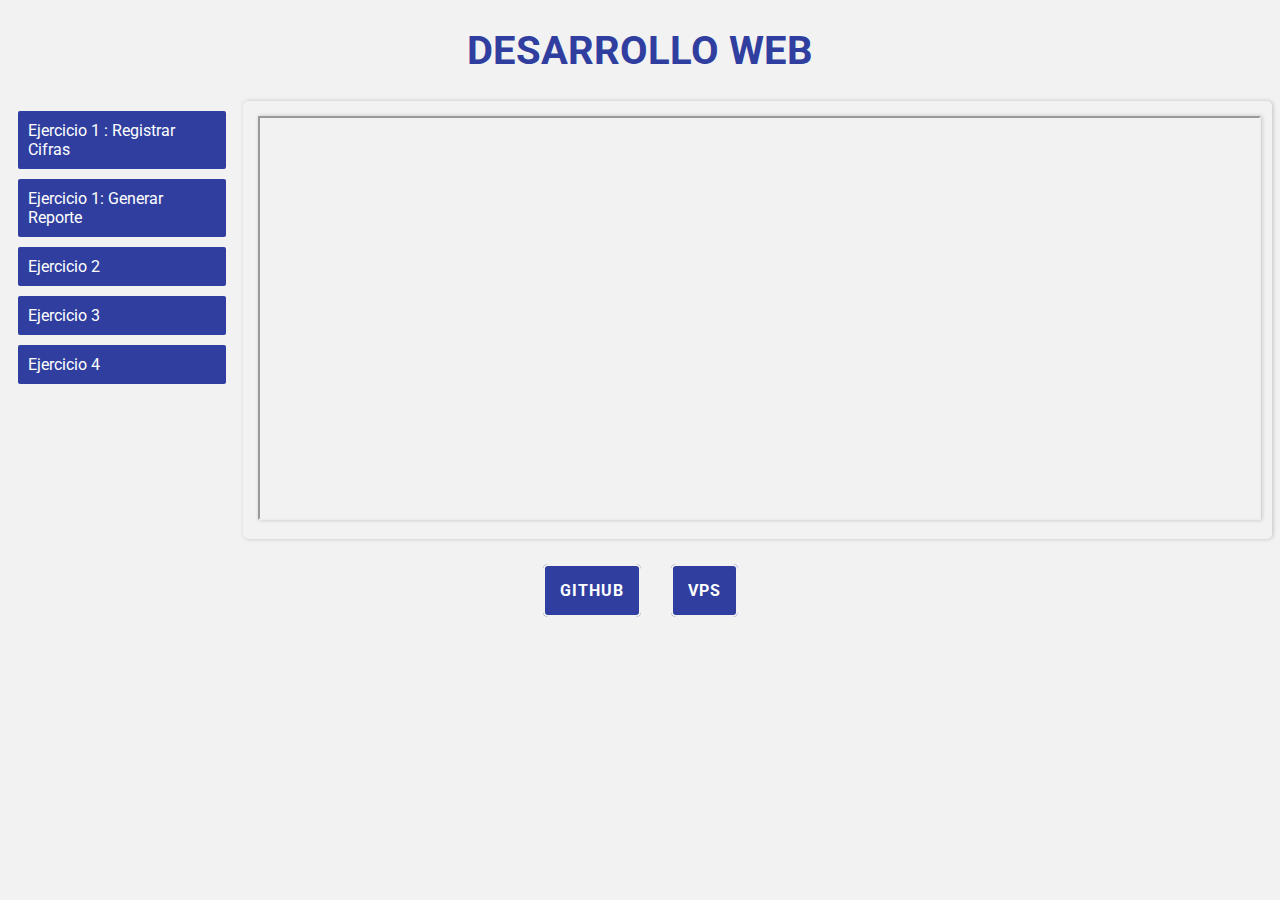
<file: index.html>
<!DOCTYPE html>
<html lang="en">
	<head>
		<meta charset="UTF-8" />
		<meta http-equiv="X-UA-Compatible" content="IE=edge" />
		<meta name="viewport" content="width=device-width, initial-scale=1.0" />
		<title>Pagina de inicio</title>
		<link rel="stylesheet" href="/css/estilo_inicio.css" />
	</head>
	<body>
		<header>
			<h1>DESARROLLO WEB</h1>
		</header>
		<nav>
			<a href="html/ejercicio_1.html/ejercicio1.html" target="ejercicio1"
				>Ejercicio 1 : Registrar Cifras</a
			>
			<a href="/html/ejercicio_1.html/reporte.html" target="ejercicio1"
				>Ejercicio 1: Generar Reporte</a
			>
			<a href="/html/ejercicio_2.html/ejercicio2.html" target="ejercicio1">Ejercicio 2</a>
			<a href="/html/ejercicio_3.html/ejercicio3.html" target="ejercicio1">Ejercicio 3</a>
			<a href="/html/ejercicio_4.html/ejercicio4.html" target="ejercicio1">Ejercicio 4</a>
		</nav>
		<section>
			<iframe class="marco" name="ejercicio1"></iframe>
		</section>
		<footer>
			<h2>
				<a href="https://github.com/andresfeelip29" target="_blank">GitHub</a>
			</h2>
			<h2>
				<a href="http://desarrolloweb2021.sytes.net/" target="_blank">VPS</a>
			</h2>
		</footer>
	</body>
</html>
</file>
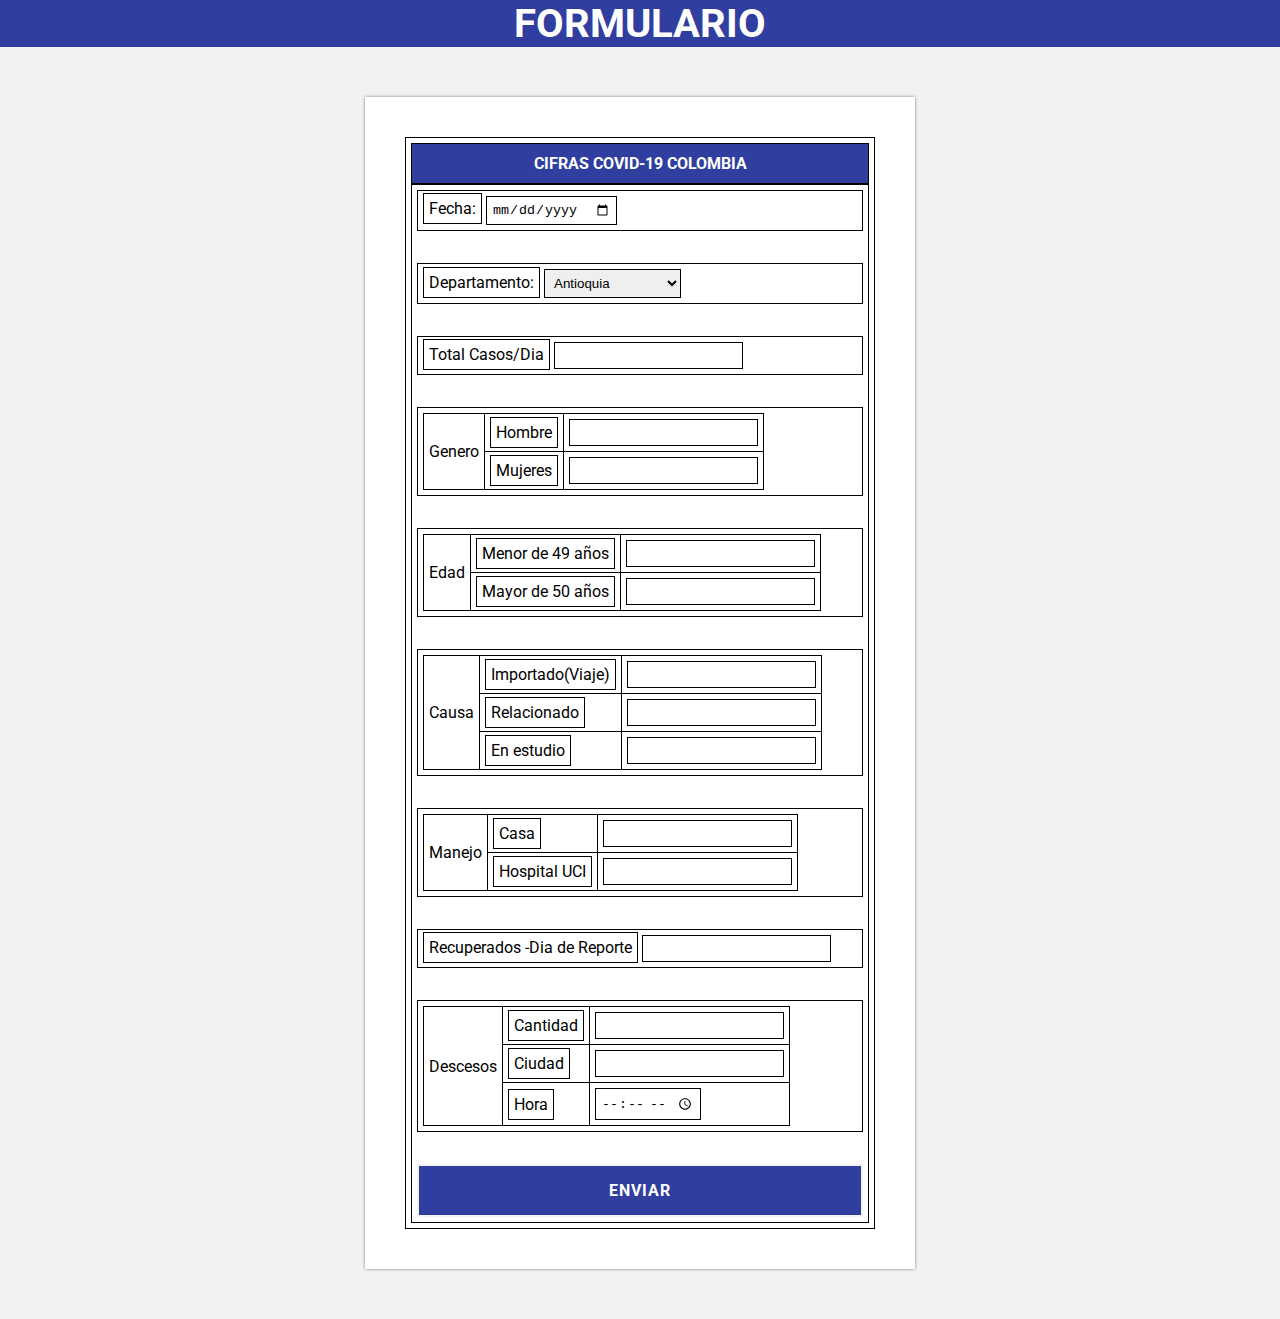
<file: html/ejercicio_1.html/ejercicio1.html>
<!DOCTYPE html>
<html lang="en">
	<head>
		<meta charset="UTF-8" />
		<meta http-equiv="X-UA-Compatible" content="IE=edge" />
		<meta name="viewport" content="width=device-width, initial-scale=1.0" />
		<title>Ejercicio 1</title>
		<link rel="stylesheet" href="/css/estilos_ejercicio1.css" />
	</head>
	<body>
		<header>
			<h1>Formulario</h1>
		</header>
		<section>
			<div class="contenedor-formulario">
				<div class="envoltura">
					<form class="formulario" action="desarrollo_web" method="post">
						<legend>CIFRAS COVID-19 COLOMBIA</legend>
						<div>
							<div class="input-group">
								<label for="fecha">Fecha:</label>
								<input type="date" name="fecha" id="fecha" />
							</div>
							<div class="input-group">
								<label for="departamento">Departamento:</label>
								<select name="departamento" id="departamento">
									<option value="Antioquia">Antioquia</option>
									<option value="Atlantico">Atlantico</option>
									<option value="Bogota, D.C.">Bogota, D.C.</option>
									<option value="Bolivar">Bolivar</option>
									<option value="Boyacá">Boyacá</option>
									<option value="Caldas">Caldas</option>
									<option value="Cauca">Cauca</option>
									<option value="Cesar">Cesar</option>
									<option value="Cundinamarca">Cundinamarca</option>
									<option value="Huila">Huila</option>
									<option value="Magdalena">Magdalena</option>
									<option value="Meta">Meta</option>
									<option value="Nariño">Nariño</option>
									<option value="Nte de Santander">Nte de Santander</option>
									<option value="Quindio">Quindio</option>
									<option value="Risaralda">Risaralda</option>
									<option value="Santander">Santander</option>
									<option value="Tolima">Tolima</option>
									<option value="Valle del cauca">Valle del cauca</option>
									<option value="Casanare">Casanare</option>
									<option value="San Andrés">San Andrés</option>
								</select>
							</div>
							<div class="input-group">
								<label for="total_casos_dia">Total Casos/Dia</label>
								<input type="number" name="total_casos_dia" id="total_casos_dia" />
							</div>
							<div class="input-group">
								<table>
									<tr>
										<td rowspan="2">Genero</td>
										<td><label for="hombres">Hombre</label></td>
										<td><input type="number" name="hombres" id="hombres" /></td>
									</tr>
									<tr>
										<td><label for="mujeres">Mujeres</label></td>
										<td><input type="number" name="mujeres" id="mujeres" /></td>
									</tr>
								</table>
							</div>
							<div class="input-group">
								<table>
									<tr>
										<td rowspan="2">Edad</td>
										<td><label for="menor_49años">Menor de 49 años</label></td>
										<td>
											<input
												type="number"
												name="menor_49años"
												id="menor_49años"
											/>
										</td>
									</tr>
									<tr>
										<td><label for="mayor_50años">Mayor de 50 años</label></td>
										<td>
											<input
												type="number"
												name="mayor_50años"
												id="mayor_50años"
											/>
										</td>
									</tr>
								</table>
							</div>
							<div class="input-group">
								<table>
									<tr>
										<td rowspan="3">Causa</td>
										<td><label for="importado">Importado(Viaje)</label></td>
										<td>
											<input type="number" name="importado" id="importado" />
										</td>
									</tr>
									<tr>
										<td><label for="relacionado">Relacionado</label></td>
										<td>
											<input
												type="number"
												name="relacionado"
												id="relacionado"
											/>
										</td>
									</tr>
									<tr>
										<td><label for="en_estudio">En estudio</label></td>
										<td>
											<input
												type="number"
												name="en_estudio"
												id="en_estudio"
											/>
										</td>
									</tr>
								</table>
							</div>
							<div class="input-group">
								<table>
									<tr>
										<td rowspan="2">Manejo</td>
										<td><label for="casa">Casa</label></td>
										<td><input type="number" name="casa" id="casa" /></td>
									</tr>
									<tr>
										<td><label for="hospital_uci">Hospital UCI</label></td>
										<td>
											<input
												type="number"
												name="hospital_uci"
												id="hospital_uci"
											/>
										</td>
									</tr>
								</table>
							</div>
							<div class="input-group">
								<label for="recuperados">Recuperados -Dia de Reporte</label>
								<input type="number" name="recuperados" id="recuperados" />
							</div>
							<div class="input-group">
								<table>
									<tr>
										<td rowspan="3">Descesos</td>
										<td><label for="cantidad_descesos">Cantidad</label></td>
										<td>
											<input
												type="number"
												name="cantidad_descesos"
												id="cantidad_descesos"
											/>
										</td>
									</tr>
									<tr>
										<td><label for="ciudad">Ciudad</label></td>
										<td>
											<input type="text" name="ciudad" id="ciudad" />
										</td>
									</tr>
									<tr>
										<td><label for="hora">Hora</label></td>
										<td>
											<input type="time" name="hora" id="hora" />
										</td>
									</tr>
								</table>
							</div>
							<input type="submit" id="btn-submit" value="Enviar" />
						</div>
					</form>
				</div>
			</div>
		</section>
	</body>
</html>
</file>
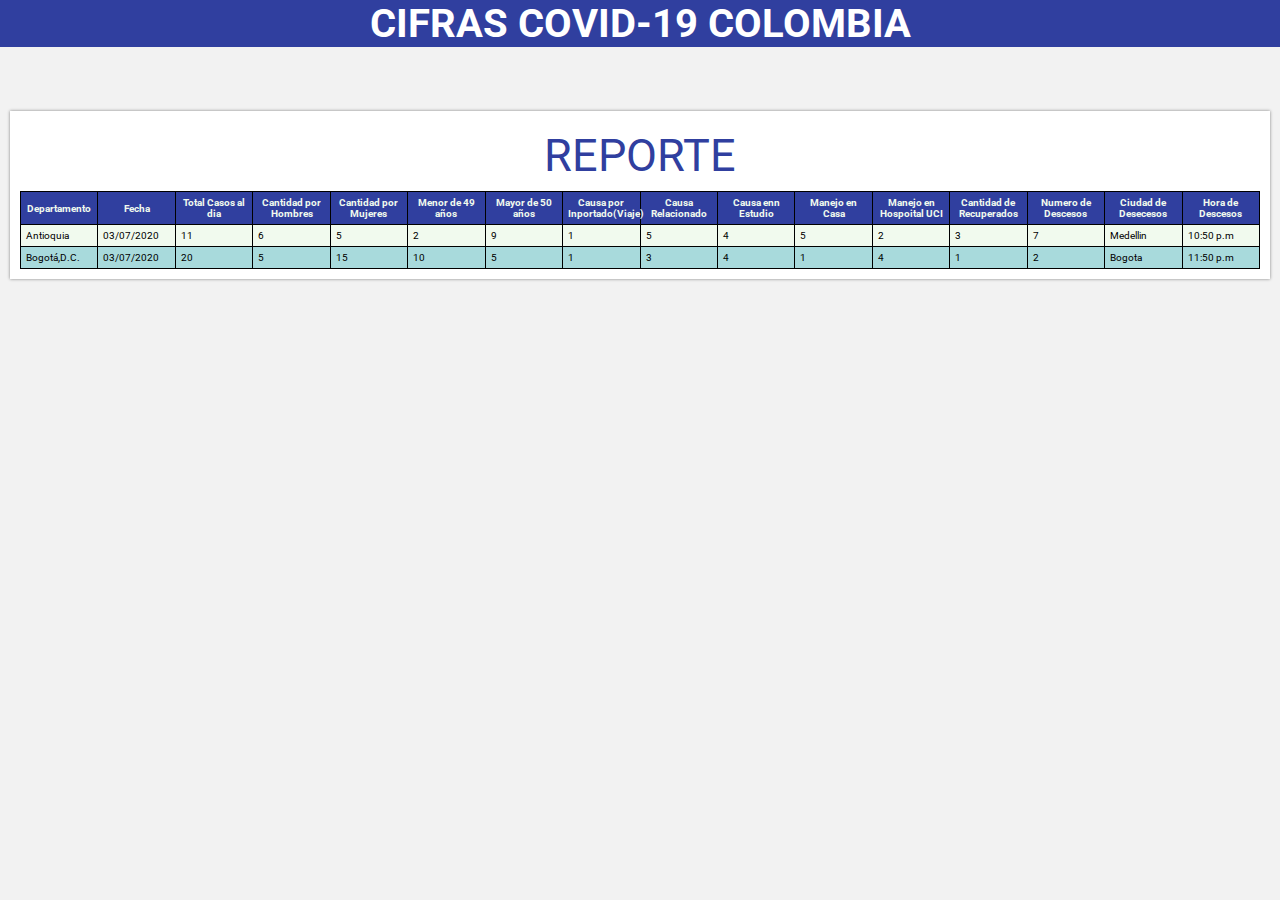
<file: html/ejercicio_1.html/reporte.html>
<!DOCTYPE html>
<html lang="en">
	<head>
		<meta charset="UTF-8" />
		<meta http-equiv="X-UA-Compatible" content="IE=edge" />
		<meta name="viewport" content="width=device-width, initial-scale=1.0" />
		<title>Reporte</title>
		<link rel="stylesheet" href="/css/estilo_reporte.css" />
	</head>
	<body>
		<header>
			<h1>CIFRAS COVID-19 COLOMBIA</h1>
		</header>
		<section>
			<div class="contenedor-tabla">
				<table>
					<caption>
						REPORTE
					</caption>
					<tr>
						<th>Departamento</th>
						<th>Fecha</th>
						<th>Total Casos al dia</th>
						<th>Cantidad por Hombres</th>
						<th>Cantidad por Mujeres</th>
						<th>Menor de 49 años</th>
						<th>Mayor de 50 años</th>
						<th>Causa por Inportado(Viaje)</th>
						<th>Causa Relacionado</th>
						<th>Causa enn Estudio</th>
						<th>Manejo en Casa</th>
						<th>Manejo en Hospoital UCI</th>
						<th>Cantidad de Recuperados</th>
						<th>Numero de Descesos</th>
						<th>Ciudad de Desecesos</th>
						<th>Hora de Descesos</th>
					</tr>
					<tr>
						<td>Antioquia</td>
						<td>03/07/2020</td>
						<td>11</td>
						<td>6</td>
						<td>5</td>
						<td>2</td>
						<td>9</td>
						<td>1</td>
						<td>5</td>
						<td>4</td>
						<td>5</td>
						<td>2</td>
						<td>3</td>
						<td>7</td>
						<td>Medellin</td>
						<td>10:50 p.m</td>
					</tr>
					<tr>
						<td>Bogotá,D.C.</td>
						<td>03/07/2020</td>
						<td>20</td>
						<td>5</td>
						<td>15</td>
						<td>10</td>
						<td>5</td>
						<td>1</td>
						<td>3</td>
						<td>4</td>
						<td>1</td>
						<td>4</td>
						<td>1</td>
						<td>2</td>
						<td>Bogota</td>
						<td>11:50 p.m</td>
					</tr>
				</table>
			</div>
		</section>
	</body>
</html>
</file>
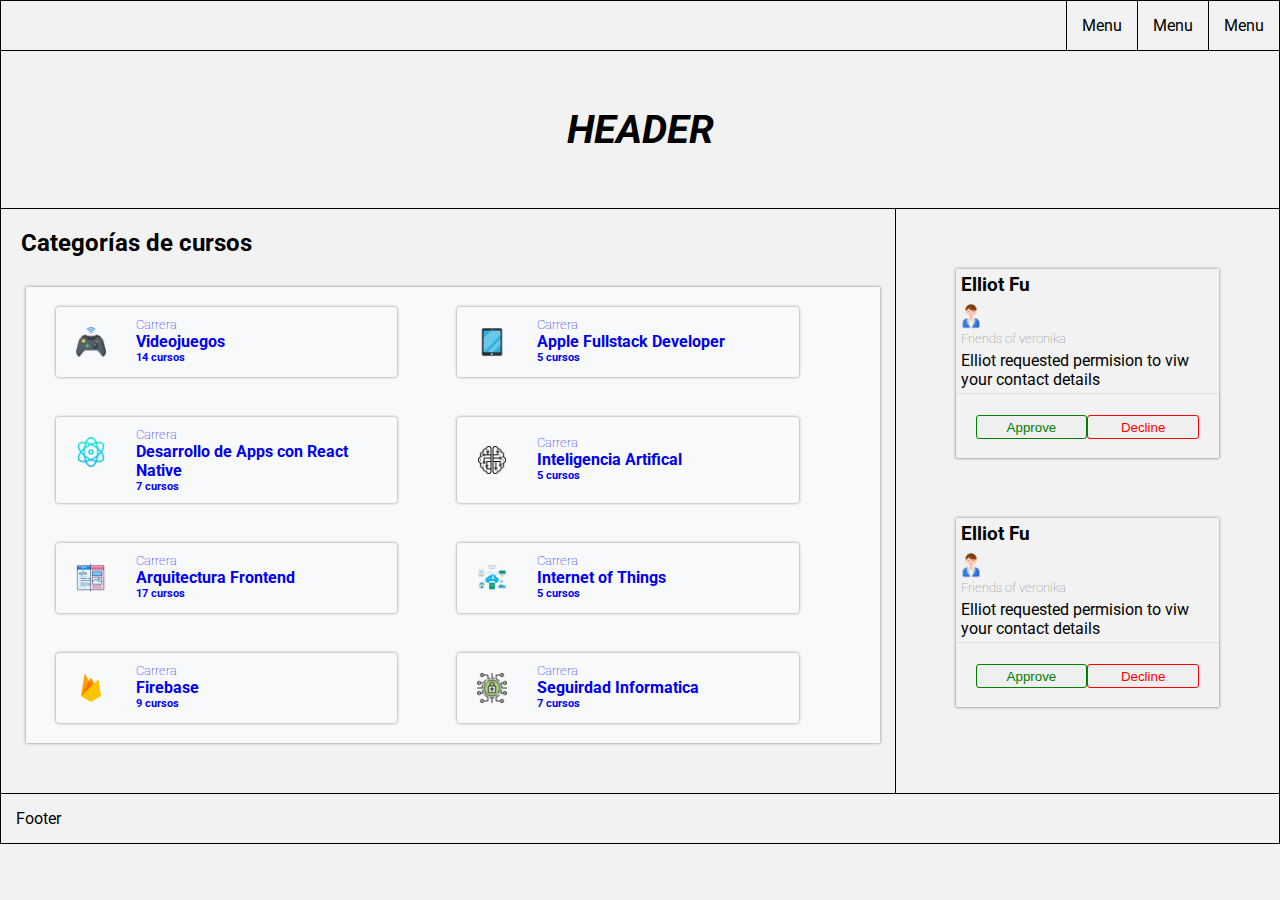
<file: html/ejercicio_2.html/ejercicio2.html>
<!DOCTYPE html>
<html lang="en">
	<head>
		<meta charset="UTF-8" />
		<meta http-equiv="X-UA-Compatible" content="IE=edge" />
		<meta name="viewport" content="width=device-width, initial-scale=1.0" />
		<title>Ejercicio 2</title>
		<link rel="stylesheet" href="/css/estilos_ejercicio2.css" />
	</head>
	<body>
		<div class="contenedor">
			<nav class="barra-navegacion">
				<a href="#">Menu</a>
				<a href="#">Menu</a>
				<a href="#">Menu</a>
			</nav>
			<header class="encabezado">
				<h1>HEADER</h1>
			</header>
			<div class="contenedor-secciones">
				<section class="seccion1">
					<div>
						<h2>Categorías de cursos</h2>
					</div>
					<div class="fondo_cursos">
						<a href="/html/ejercicio_2.html/categorias/categoria.html">
							<article>
								<div>
									<img
										src="/html/ejercicio_2.html/img/mando.png"
										alt="imagen_desarrollo_videojuegos"
									/>
								</div>
								<div>
									<h5>Carrera</h5>
									<h4>Videojuegos</h4>
									<h6>14 cursos</h6>
								</div>
							</article>
						</a>
						<a href="/html/ejercicio_2.html/categorias/categoria.html">
							<article>
								<div>
									<img
										src="/html/ejercicio_2.html/img/tableta.png"
										alt="imagen_desarrolo_apple"
									/>
								</div>
								<div>
									<h5>Carrera</h5>
									<h4>Apple Fullstack Developer</h4>
									<h6>5 cursos</h6>
								</div>
							</article>
						</a>
						<a href="/html/ejercicio_2.html/categorias/categoria.html">
							<article>
								<div>
									<img
										src="/html/ejercicio_2.html/img/physics.png"
										alt="imagen_desarrollo_react"
									/>
								</div>
								<div>
									<h5>Carrera</h5>
									<h4>Desarrollo de Apps con React Native</h4>
									<h6>7 cursos</h6>
								</div>
							</article>
						</a>
						<a href="/html/ejercicio_2.html/categorias/categoria.html">
							<article>
								<div>
									<img
										src="/html/ejercicio_2.html/img/inteligencia-artificial.png"
										alt="imagen_inteligencia_artificial"
									/>
								</div>
								<div>
									<h5>Carrera</h5>
									<h4>Inteligencia Artifical</h4>
									<h6>5 cursos</h6>
								</div>
							</article>
						</a>
						<a href="/html/ejercicio_2.html/categorias/categoria.html">
							<article>
								<div>
									<img
										src="/html/ejercicio_2.html/img/frontend.png"
										alt="imagen_desarrollo_frontend"
									/>
								</div>
								<div>
									<h5>Carrera</h5>
									<h4>Arquitectura Frontend</h4>
									<h6>17 cursos</h6>
								</div>
							</article>
						</a>
						<a href="/html/ejercicio_2.html/categorias/categoria.html">
							<article>
								<div>
									<img
										src="/html/ejercicio_2.html/img/internet-of-things.png"
										alt="imagen_internet_de_las_cosas"
									/>
								</div>
								<div>
									<h5>Carrera</h5>
									<h4>Internet of Things</h4>
									<h6>5 cursos</h6>
								</div>
							</article>
						</a>
						<a href="/html/ejercicio_2.html/categorias/categoria.html">
							<article>
								<div>
									<img
										src="/html/ejercicio_2.html/img/icons8-firebase-480.png"
										alt="imagen_firebase"
									/>
								</div>
								<div>
									<h5>Carrera</h5>
									<h4>Firebase</h4>
									<h6>9 cursos</h6>
								</div>
							</article>
						</a>
						<a href="/html/ejercicio_2.html/categorias/categoria.html">
							<article>
								<div>
									<img
										src="/html/ejercicio_2.html/img/seguridad-informatica.png"
										alt="imagen_seguridad_informatica"
									/>
								</div>
								<div>
									<h5>Carrera</h5>
									<h4>Seguirdad Informatica</h4>
									<h6>7 cursos</h6>
								</div>
							</article>
						</a>
					</div>
				</section>
				<section class="seccion2">
					<article>
						<div>
							<h3>Elliot Fu</h3>
							<div class="foto-perfil">
								<img
									src="/html/ejercicio_4.html/img/persona-soltera.png"
									alt="imagen_perfil"
								/>
							</div>
						</div>
						<div><h5>Friends of veronika</h5></div>
						<div><p>Elliot requested permision to viw your contact details</p></div>
						<div class="botones">
							<input
								class="Approve"
								type="button"
								name="Approve"
								id="Approve"
								value="Approve"
							/>
							<input
								class="Decline"
								type="button"
								name="Decline"
								id="Decline"
								value="Decline"
							/>
						</div>
					</article>
					<article>
						<div>
							<h3>Elliot Fu</h3>
							<div class="foto-perfil">
								<img
									src="/html/ejercicio_4.html/img/persona-soltera.png"
									alt="imagen_perfil"
								/>
							</div>
						</div>
						<div><h5>Friends of veronika</h5></div>
						<div><p>Elliot requested permision to viw your contact details</p></div>
						<div class="botones">
							<input
								class="Approve"
								type="button"
								name="Approve"
								id="Approve"
								value="Approve"
							/>
							<input
								class="Decline"
								type="button"
								name="Decline"
								id="Decline"
								value="Decline"
							/>
						</div>
					</article>
				</section>
			</div>
			<footer class="pie_pagina">
				<p>Footer</p>
			</footer>
		</div>
	</body>
</html>
</file>
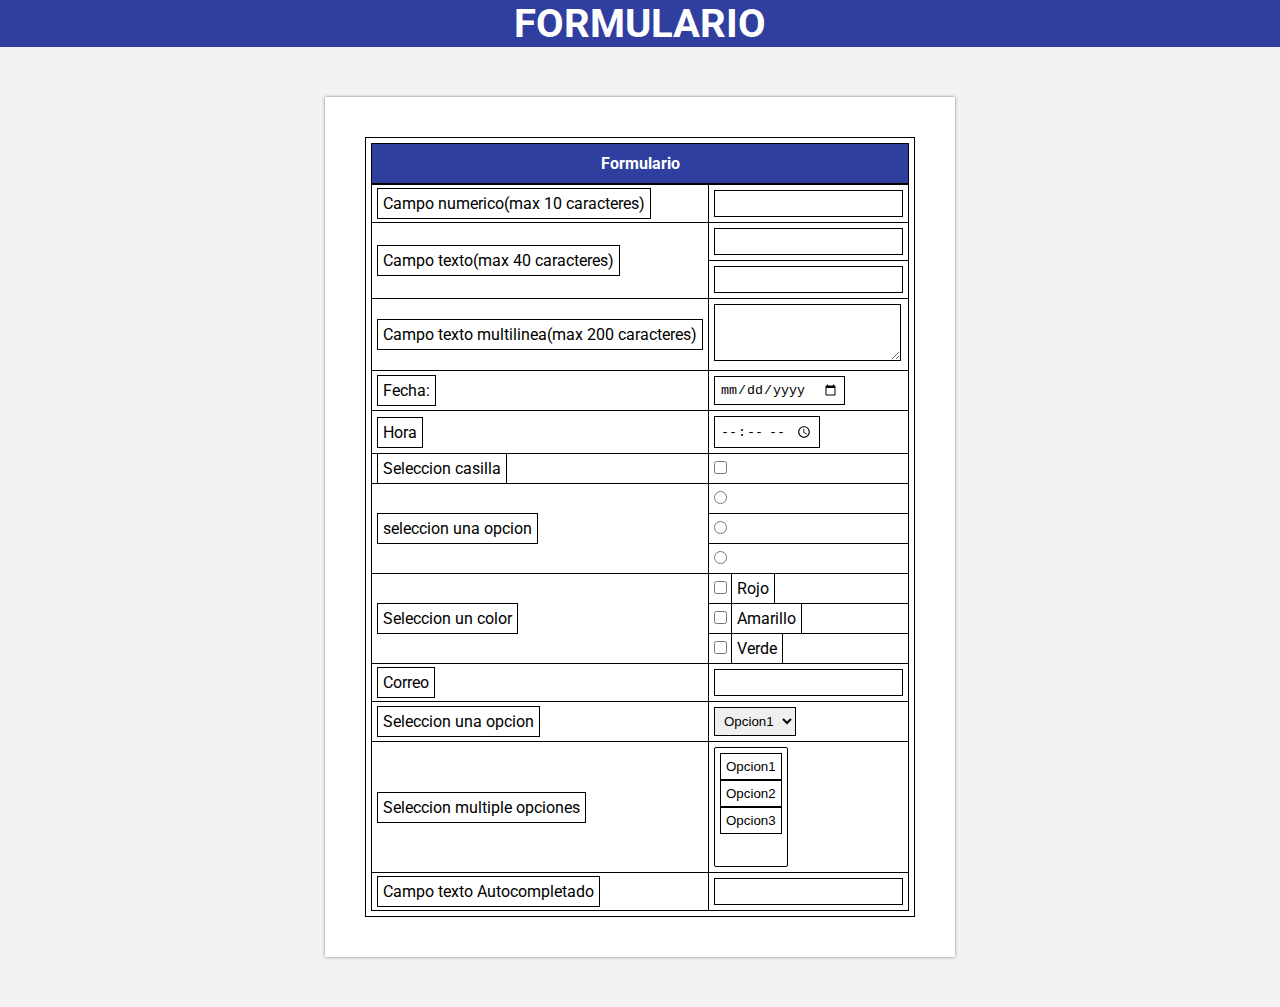
<file: html/ejercicio_3.html/ejercicio3.html>
<!DOCTYPE html>
<html lang="en">
	<head>
		<meta charset="UTF-8" />
		<meta http-equiv="X-UA-Compatible" content="IE=edge" />
		<meta name="viewport" content="width=device-width, initial-scale=1.0" />
		<title>Ejercicio 3</title>
		<link rel="stylesheet" href="/css/estilos_ejercicio3.css" />
	</head>
	<body>
		<header>
			<h1>Formulario</h1>
		</header>
		<section>
			<div class="contenedor-formulario">
				<div class="envoltura">
					<form class="formulario" action="desarrollo_web" method="post">
						<table>
							<caption>
								Formulario
							</caption>
							<tr>
								<td>
									<label for="num_max_10"
										>Campo numerico(max 10 caracteres)</label
									>
								</td>
								<td>
									<input
										type="number"
										name="num_max_10"
										id="num_max_10"
										maxlength="10"
										oninput="if(this.value.length > this.maxLength) this.value = this.value.slice(0, this.maxLength);"
									/>
								</td>
							</tr>
							<tr>
								<td rowspan="2">
									<label for="txt_max_40_2">Campo texto(max 40 caracteres)</label>
								</td>
								<td>
									<input
										type="text"
										name="txt_max_40"
										id="txt_max_40_2"
										maxlength="40"
										oninput="if(this.value.length > this.maxLength) this.value = this.value.slice(0, this.maxLength);"
									/>
								</td>
							</tr>
							<tr>
								<td>
									<input
										type="text"
										name="txt_max_40"
										id="txt_max_40_1"
										maxlength="40"
										oninput="if(this.value.length > this.maxLength) this.value = this.value.slice(0, this.maxLength);"
									/>
								</td>
							</tr>
							<tr>
								<td>
									<label for="text_multi"
										>Campo texto multilinea(max 200 caracteres)</label
									>
								</td>
								<td>
									<textarea
										name="text_multi"
										id="text_multi"
										rows="3"
										maxlength="200"
										oninput="if(this.value.length > this.maxLength) this.value = this.value.slice(0, this.maxLength);"
									></textarea>
								</td>
							</tr>
							<tr>
								<td><label for="fecha">Fecha:</label></td>
								<td><input type="date" name="fecha" id="fecha" /></td>
							</tr>
							<tr>
								<td><label for="hora">Hora</label></td>
								<td>
									<input type="time" name="hora" id="hora" />
								</td>
							</tr>
							<tr>
								<td>
									<label for="casilla">Seleccion casilla</label>
								</td>
								<td>
									<input
										type="checkbox"
										name="casilla"
										id="casilla"
										value="casilla"
									/>
								</td>
							</tr>
							<tr>
								<td rowspan="3">
									<label for="seleccion">seleccion una opcion</label>
								</td>
								<td>
									<input
										type="radio"
										name="seleccion"
										id="opcion1"
										value="opcion1"
									/>
								</td>
							</tr>
							<tr>
								<td>
									<input
										type="radio"
										name="seleccion"
										id="opcion2"
										value="opcion2"
									/>
								</td>
							</tr>
							<tr>
								<td>
									<input
										type="radio"
										name="seleccion"
										id="opcion3"
										value="opcion3"
									/>
								</td>
							</tr>
							<tr>
								<td rowspan="3"><label for="casilla">Seleccion un color</label></td>
								<td>
									<input type="checkbox" name="rojo" id="rojo" value="casilla1" />
									<label for="rojo">Rojo</label>
								</td>
							</tr>
							<tr>
								<td>
									<input
										type="checkbox"
										name="Amarillo"
										id="Amarillo"
										value="Amarillo"
									/>
									<label for="Amarillo">Amarillo</label>
								</td>
							</tr>
							<tr>
								<td class="expandir">
									<input type="checkbox" name="Verde" id="Verde" value="Verde" />
									<label for="Verde">Verde</label>
								</td>
							</tr>
							<tr>
								<td><label for="correo">Correo</label></td>
								<td><input type="email" name="correo" id="correo" /></td>
							</tr>
							<tr>
								<td><label for="opciones">Seleccion una opcion</label><br /></td>
								<td>
									<select name="opciones" id="opciones">
										<option value="Opcion1">Opcion1</option>
										<option value="Opcion2">Opcion2</option>
										<option value="Opcion3">Opcion3</option>
									</select>
								</td>
							</tr>
							<tr>
								<td>
									<label for="opciones">Seleccion multiple opciones</label><br />
								</td>
								<td>
									<select multiple name="opciones" id="opciones">
										<option value="Opcion1">Opcion1</option>
										<option value="Opcion2">Opcion2</option>
										<option value="Opcion3">Opcion3</option>
									</select>
								</td>
							</tr>
							<tr>
								<td>
									<label for="texto_autompletado"
										>Campo texto Autocompletado</label
									>
								</td>
								<td>
									<datalist id="autompletado">
										<option value="Hola"></option>
										<option value="texto"></option>
										<option value="covid"></option>
										<option value="monteria"></option>
										<option value="desarrolo"></option>
										<option value="diseño web"></option>
										<option value="formulario"></option>
										<option value="campo"></option>
										<option value="autompletado"></option>
									</datalist>
									<input
										type="text"
										name="texto_autompletado"
										id="texto_autompletado"
										autocomplete="on"
										list="autompletado"
									/>
								</td>
							</tr>
						</table>
					</form>
				</div>
			</div>
		</section>
	</body>
</html>
</file>
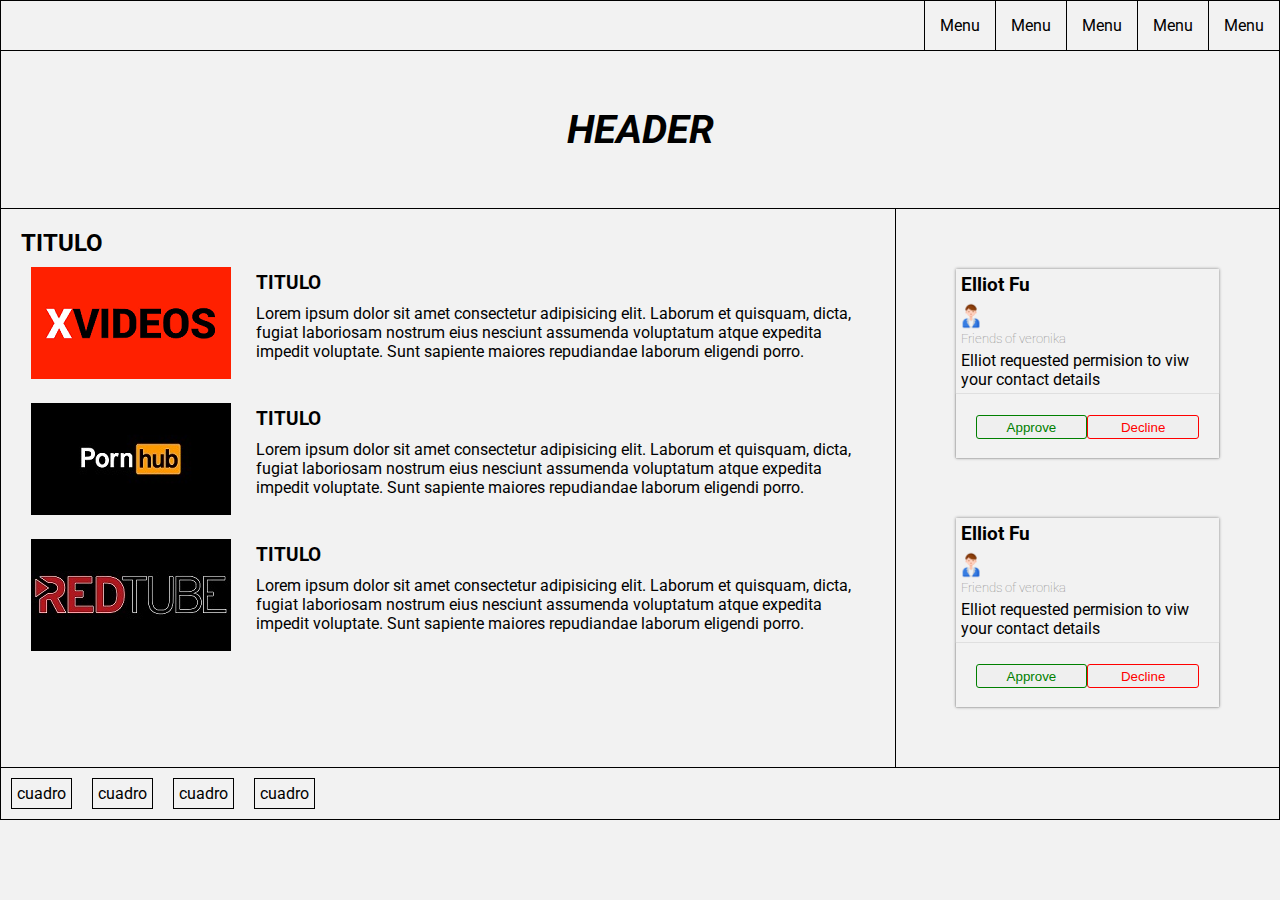
<file: html/ejercicio_4.html/ejercicio4.html>
<!DOCTYPE html>
<html lang="en">
	<head>
		<meta charset="UTF-8" />
		<meta http-equiv="X-UA-Compatible" content="IE=edge" />
		<meta name="viewport" content="width=device-width, initial-scale=1.0" />
		<title>Ejercicio 4</title>
		<link rel="stylesheet" href="/css/estilos_ejercicio4.css" />
	</head>
	<body>
		<div class="contenedor">
			<nav class="barra-navegacion">
				<a href="#">Menu</a>
				<a href="#">Menu</a>
				<a href="#">Menu</a>
				<a href="#">Menu</a>
				<a href="#">Menu</a>
			</nav>
			<header class="encabezado">
				<h1>HEADER</h1>
			</header>
			<div class="contenedor-secciones">
				<section class="seccion1">
					<div>
						<h2>TITULO</h2>
					</div>
					<article>
						<div>
							<a href="https://www.bible.com/es/" target="_black">
								<img src="/html/ejercicio_4.html/img/imagen1.png" alt="imagen"
							/></a>
						</div>
						<div>
							<h3>TITULO</h3>
							<p>
								Lorem ipsum dolor sit amet consectetur adipisicing elit. Laborum et
								quisquam, dicta, fugiat laboriosam nostrum eius nesciunt assumenda
								voluptatum atque expedita impedit voluptate. Sunt sapiente maiores
								repudiandae laborum eligendi porro.
							</p>
						</div>
					</article>
					<article>
						<div>
							<a href="https://www.bible.com/es/" target="_black">
								<img src="/html/ejercicio_4.html/img/imagen2.jpg" alt="imagen"
							/></a>
						</div>
						<div>
							<h3>TITULO</h3>
							<p>
								Lorem ipsum dolor sit amet consectetur adipisicing elit. Laborum et
								quisquam, dicta, fugiat laboriosam nostrum eius nesciunt assumenda
								voluptatum atque expedita impedit voluptate. Sunt sapiente maiores
								repudiandae laborum eligendi porro.
							</p>
						</div>
					</article>
					<article>
						<div>
							<a href="https://www.bible.com/es/" target="_black">
								<img src="/html/ejercicio_4.html/img/imagen3.jpg" alt="imagen"
							/></a>
						</div>
						<div>
							<h3>TITULO</h3>
							<p>
								Lorem ipsum dolor sit amet consectetur adipisicing elit. Laborum et
								quisquam, dicta, fugiat laboriosam nostrum eius nesciunt assumenda
								voluptatum atque expedita impedit voluptate. Sunt sapiente maiores
								repudiandae laborum eligendi porro.
							</p>
						</div>
					</article>
				</section>
				<section class="seccion2">
					<article>
						<div>
							<h3>Elliot Fu</h3>
							<div class="foto-perfil">
								<img
									src="/html/ejercicio_4.html/img/persona-soltera.png"
									alt="imagen_perfil"
								/>
							</div>
						</div>
						<div><h5>Friends of veronika</h5></div>
						<div><p>Elliot requested permision to viw your contact details</p></div>
						<div class="botones">
							<input
								class="Approve"
								type="button"
								name="Approve"
								id="Approve"
								value="Approve"
							/>
							<input
								class="Decline"
								type="button"
								name="Decline"
								id="Decline"
								value="Decline"
							/>
						</div>
					</article>
					<article>
						<div>
							<h3>Elliot Fu</h3>
							<div class="foto-perfil">
								<img
									src="/html/ejercicio_4.html/img/persona-soltera.png"
									alt="imagen_perfil"
								/>
							</div>
						</div>
						<div><h5>Friends of veronika</h5></div>
						<div><p>Elliot requested permision to viw your contact details</p></div>
						<div class="botones">
							<input
								class="Approve"
								type="button"
								name="Approve"
								id="Approve"
								value="Approve"
							/>
							<input
								class="Decline"
								type="button"
								name="Decline"
								id="Decline"
								value="Decline"
							/>
						</div>
					</article>
				</section>
			</div>
			<footer class="pie_pagina">
				<div><p>cuadro</p></div>
				<div><p>cuadro</p></div>
				<div><p>cuadro</p></div>
				<div><p>cuadro</p></div>
			</footer>
		</div>
	</body>
</html>
</file>
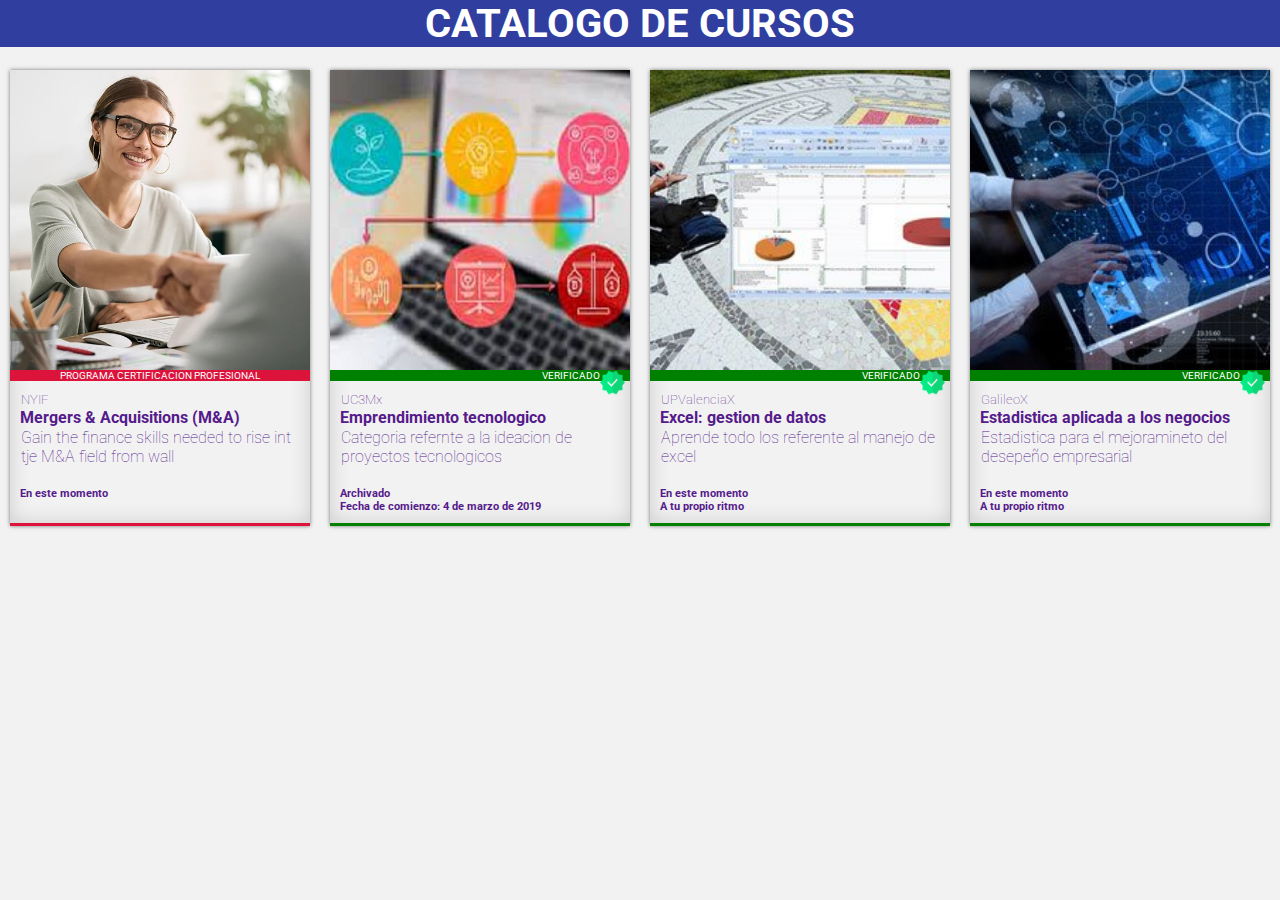
<file: html/ejercicio_2.html/categorias/categoria.html>
<!DOCTYPE html>
<html lang="en">
	<head>
		<meta charset="UTF-8" />
		<meta http-equiv="X-UA-Compatible" content="IE=edge" />
		<meta name="viewport" content="width=device-width, initial-scale=1.0" />
		<title>Categorias</title>
		<link rel="stylesheet" href="/css/estilo_categorias.css" />
	</head>
	<body>
		<header class="encabezado">
			<h1>Catalogo de cursos</h1>
		</header>
		<div class="contenedor">
			<div class="card_certificacion_profesional">
				<a href="">
					<div class="imagen_card" style="background-image: url('img/m&a.jpg')"></div>
					<div class="estado_certificacion_profesional">
						PROGRAMA CERTIFICACION PROFESIONAL
					</div>
					<div class="texto">
						<h5>NYIF</h5>
						<h4>Mergers & Acquisitions (M&A)</h4>
						<p>Gain the finance skills needed to rise int tje M&A field from wall</p>
					</div>
					<div class="texto_pie">
						<h6>En este momento</h6>
					</div>
				</a>
			</div>
			<div class="card_cursos_verificados">
				<a href="">
					<div
						class="imagen_card"
						style="background-image: url('img/emprendimiento_tecnologico.jpg')"
					></div>
					<div class="estado_verificado">
						VERIFICADO
						<div>
							<img
								src="/html/ejercicio_2.html/categorias/img/cheque.png"
								alt="imagen_verificado"
							/>
						</div>
					</div>
					<div class="texto">
						<h5>UC3Mx</h5>
						<h4>Emprendimiento tecnologico</h4>
						<p>Categoria refernte a la ideacion de proyectos tecnologicos</p>
					</div>
					<div class="texto_pie">
						<h6>
							Archivado <br />
							Fecha de comienzo: 4 de marzo de 2019
						</h6>
					</div>
				</a>
			</div>
			<div class="card_cursos_verificados">
				<a href="">
					<div class="imagen_card" style="background-image: url('img/excel.jpg')"></div>
					<div class="estado_verificado">
						VERIFICADO
						<div>
							<img
								src="/html/ejercicio_2.html/categorias/img/cheque.png"
								alt="imagen_verificado"
							/>
						</div>
					</div>
					<div class="texto">
						<h5>UPValenciaX</h5>
						<h4>Excel: gestion de datos</h4>
						<p>Aprende todo los referente al manejo de excel</p>
					</div>

					<div class="texto_pie">
						<h6>
							En este momento <br />
							A tu propio ritmo
						</h6>
					</div>
				</a>
			</div>
			<div class="card_cursos_verificados">
				<a href="">
					<div
						class="imagen_card"
						style="background-image: url('img/estadistica.jpg')"
					></div>
					<div class="estado_verificado">
						VERIFICADO
						<div>
							<img
								src="/html/ejercicio_2.html/categorias/img/cheque.png"
								alt="imagen_verificado"
							/>
						</div>
					</div>
					<div class="texto">
						<h5>GalileoX</h5>
						<h4>Estadistica aplicada a los negocios</h4>
						<p>Estadistica para el mejoramineto del desepeño empresarial</p>
					</div>
					<div class="texto_pie">
						<h6>
							En este momento <br />
							A tu propio ritmo
						</h6>
					</div>
				</a>
			</div>
		</div>
	</body>
</html>
</file>
<file: css/estilo_inicio.css>
@import url("https://fonts.googleapis.com/css2?family=Roboto:wght@500&display=swap");

body {
	background: #f2f2f2;
	font-family: "Roboto", sans-serif;
}

header {
	color: #303f9f;
	text-align: center;
	font-size: 20px;
}
nav {
	width: 18%;
	float: left;
}

nav a {
	background-color: #303f9f;
	color: #fff;
	margin: 10px;
	padding: 10px;
	border-radius: 2px;
	text-decoration: none;
	display: block;
	-webkit-transition: all 0.3s ease;
	-o-transition: all 0.3s ease;
	transition: all 0.3s ease;
}

footer a {
	text-decoration: none;
	background: #303f9f;
	border-radius: 5px;
	border: 2px solid #f2f2f2;
	color: #fff;
	cursor: pointer;
	font-size: 16px;
	padding: 15px;
	margin: 15px;
	width: 10%;
	font-weight: bold;
	letter-spacing: 1px;
	text-transform: uppercase;
	-webkit-transition: all 0.3s ease;
	-o-transition: all 0.3s ease;
	transition: all 0.3s ease;
}

section {
	float: right;
	width: 79%;
	color: #303f9f;
	border-radius: 5px;
	box-shadow: 1px 0 4px rgba(0, 0, 0, 0.2);
	margin-bottom: 15px;
	padding: 15px;
}
.marco {
	width: 100%;
	height: 400px;
	box-shadow: 1px 0 4px rgba(0, 0, 0, 0.2);
}

footer {
	clear: both;
	text-align: center;
	display: flex;
	justify-content: center;
}

a:visited {
	background-color: #303f9f;
	color: white;
	padding: 15px 25px;
	text-align: center;
	text-decoration: none;
	display: inline-block;
	-webkit-transition: all 0.3s ease;
	-o-transition: all 0.3s ease;
	transition: all 0.3s ease;
}
a:hover,
a:active {
	background-color: #1976d2;
}
</file>
<file: css/estilos_ejercicio1.css>
@import url("https://fonts.googleapis.com/css2?family=Roboto:wght@500&display=swap");

* {
	margin: 0;
	padding: 0;
	-webkit-box-sizing: border-box;
	-moz-box-sizing: border-box;
	box-sizing: border-box;
}
body {
	background: #f2f2f2;
	font-family: "Roboto", sans-serif;
}
header {
	background-color: #303f9f;
	color: #fff;
	text-align: center;
	font-size: 20px;
	text-transform: uppercase;
}

.envoltura {
	width: 90%;
	max-width: 550px;
	padding: 40px;
	margin: auto;
	background: #fff;
	box-shadow: 0px 0px 3px grey;
}

.contenedor-formulario {
	width: 100%;
	color: #f2f2f2;
	padding: 50px;
}

.contenedor-formulario .formulario {
	width: 100%;
	margin: auto;
}

.contenedor-formulario .formulario .input-group {
	position: relative;
	margin-bottom: 32px;
}

.contenedor-formulario .envoltura * {
	border: 0.5px solid black;
	color: black;
	border-collapse: collapse;
	padding: 5px;
}

.contenedor-formulario .formulario legend {
	text-align: center;
	background: #303f9f;
	color: #fff;
	font-weight: bold;
	padding: 10px;
}

.contenedor-formulario .formulario input[type="submit"] {
	background: #303f9f;
	border-radius: 2px;
	border: 2px solid #f2f2f2;
	color: #fff;
	cursor: pointer;
	display: inline-block;
	font-family: "Roboto", sans-serif;
	font-size: 16px;
	padding: 15px;
	width: 100%;
	font-weight: bold;
	letter-spacing: 1px;
	text-transform: uppercase;
	-webkit-transition: all 0.3s ease;
	-o-transition: all 0.3s ease;
	transition: all 0.3s ease;
}
.contenedor-formulario .formulario input[type="submit"]:hover {
	background: #1976d2;
}
</file>
<file: css/estilo_reporte.css>
@import url("https://fonts.googleapis.com/css2?family=Roboto:wght@500&display=swap");
* {
	margin: 0;
	padding: 0;
	-webkit-box-sizing: border-box;
	-moz-box-sizing: border-box;
	box-sizing: border-box;
}
body {
	background: #f2f2f2;
	font-family: "Roboto", sans-serif;
}
header {
	background-color: #303f9f;
	color: #fff;
	text-align: center;
	font-size: 20px;
	text-transform: uppercase;
	margin-bottom: 5%;
}
.contenedor-tabla {
	padding: 10px;
	margin: 10px;
	background: #fff;
	box-shadow: 0px 0px 3px grey;
}

table {
	table-layout: fixed;
	font-size: 10px;
	width: 100%;
}
caption {
	color: #303f9f;
	font-family: "Roboto", sans-serif;
	font-size: 45px;
	line-height: 70px;
}
th {
	color: #f1faee;
	background-color: #303f9f;
}
/*Selector encargado de pintar los renglones pares e inparaes
    usando la funcion nth-child() pasando como parametro los atributos
    de los reglones pares es "even" para los impares es "odd"
    */

/*Para los reglones pares*/
tr:nth-child(even) {
	background-color: #f1faee;
}
/*Para los renglones inpares*/
tr:nth-child(odd) {
	background-color: #a8dadc;
}

table,
th,
td {
	border: 1px solid black;
	border-collapse: collapse;
	padding: 5px;
}
</file>
<file: css/estilos_ejercicio2.css>
@import url("https://fonts.googleapis.com/css2?family=Roboto:wght@500&display=swap");

* {
	padding: 0;
	margin: 0;
	box-sizing: border-box;
}
body {
	background: #f2f2f2;
	font-family: "Roboto", sans-serif;
}

.contenedor {
	width: 100%;
	height: auto;
	margin: auto;
	border: 1px solid black;
	display: flex;
	flex-direction: column;
}

nav.barra-navegacion {
	background-color: #f2f2f2;
	display: flex;
	flex-wrap: wrap;
	flex-direction: row-reverse;
}

nav a {
	text-decoration: none;
	color: black;
	border-left: 1px solid black;
	padding: 15px;
	display: flex;
}

header.encabezado {
	background-color: f2f2f2;
	padding: 55px;
	border-top: 1px solid black;
	display: flex;
	justify-content: center;
}

header.encabezado h1 {
	font-size: 40px;
	font-style: italic;
	display: flex;
}

div.contenedor-secciones {
	border-top: 1px solid black;
	width: 100%;
	height: auto;
	display: flex;
	flex-flow: row wrap;
}
div.contenedor-secciones .seccion1 {
	width: 70%;
	border-right: 1px solid black;
	padding: 20px;
}
div.contenedor-secciones .seccion2 {
	width: 30%;
	padding: 30px;
	display: flex;
	flex-direction: column;
	flex-wrap: wrap;
}

div.contenedor-secciones section.seccion1 article {
	width: 100%;
	display: flex;
}

div.contenedor-secciones section.seccion1 article div {
	padding: 10px;
	display: flex;
	flex-wrap: wrap;
	flex-direction: column;
}

div.contenedor-secciones section.seccion1 article div h3,
p {
	padding: 5px;
	display: flex;
}

div.contenedor-secciones section.seccion2 article {
	margin: 30px;
	box-shadow: 0px 0px 3px grey;
	display: flex;
	flex-direction: column;
}
div.contenedor-secciones section.seccion2 article h3 {
	padding: 5px;
	display: flex;
}

div.contenedor-secciones section.seccion2 article h5 {
	margin-left: 5px;
	color: gray;
	font-weight: lighter;
	display: flex;
}
div.contenedor-secciones section.seccion2 article .botones {
	height: 49%;

	padding: 20px;
	display: flex;
	flex-wrap: wrap;
	flex-direction: row;
	justify-content: center;
	box-shadow: 0px 0px 1px grey;
}

div.contenedor-secciones section.seccion2 article .botones input[type="button"] {
	margin: 1px 0 6px 0;
	padding: 0 20px;
	display: flex;
}

div.contenedor-secciones section.seccion2 article .botones .Approve {
	width: 50%;
	height: 100%;
	border-radius: 3px;
	border: 1px solid green;
	color: green;
	cursor: pointer;
	display: flex;
}

div.contenedor-secciones section.seccion2 article .botones .Decline {
	width: 50%;
	height: 100%;
	border-radius: 3px;
	border: 1px solid red;
	color: red;
	cursor: pointer;
	display: flex;
}

div.contenedor-secciones section.seccion2 article div.foto-perfil img {
	width: 30px;
	display: flex;
}

footer.pie_pagina {
	border-top: 1px solid black;
	display: flex;
	flex-wrap: wrap;
	flex-direction: row;
}

footer.pie_pagina p {
	padding: 15px;
}

.fondo_cursos {
	margin: 30px 5px;
	display: flex;
	flex-wrap: wrap;
	box-shadow: 0px 0px 3px grey;
	background-color: #f8f9fa;
	width: 100%;
	height: auto;
}

div.contenedor-secciones section.seccion1 div.fondo_cursos a {
	margin: 20px 30px;
	padding-right: 15px;
	width: 40%;
	border-radius: 3px;
	box-shadow: 0px 0px 3px grey;
	display: flex;
	flex-direction: row;
	text-decoration: none;
	align-items: center;
}

div.contenedor-secciones section.seccion1 div.fondo_cursos a article div {
	display: flex;
	flex-direction: column;
}

div.contenedor-secciones section.seccion1 div.fondo_cursos a article div img {
	margin: 5px;
	padding: 5px;
	width: 40px;
	height: 40px;
	display: flex;
}

div.contenedor-secciones section.seccion1 div.fondo_cursos a article div h5,
h6 {
	font-weight: lighter;
}
div.contenedor-secciones section.seccion1 div.fondo_cursos a article div h6 {
	color: blue;
	font-weight: bold;
}
</file>
<file: css/estilos_ejercicio3.css>
@import url("https://fonts.googleapis.com/css2?family=Roboto:wght@500&display=swap");

* {
	margin: 0;
	padding: 0;
	-webkit-box-sizing: border-box;
	-moz-box-sizing: border-box;
	box-sizing: border-box;
}
table {
	table-layout: auto;
}

body {
	background: #f2f2f2;
	font-family: "Roboto", sans-serif;
}

header {
	background-color: #303f9f;
	color: #fff;
	text-align: center;
	font-size: 20px;
	text-transform: uppercase;
}

.envoltura {
	width: 90%;
	max-width: 630px;
	padding: 40px;
	margin: auto;
	background: #fff;
	box-shadow: 0px 0px 3px grey;
}

.contenedor-formulario {
	width: 100%;
	color: #f2f2f2;
	padding: 50px;
}

.contenedor-formulario .formulario {
	width: 100%;
	margin: auto;
}

.contenedor-formulario .formulario .input-group {
	position: relative;
	margin-bottom: 32px;
}

.contenedor-formulario .envoltura * {
	border: 0.5px solid black;
	color: black;
	border-collapse: collapse;
	padding: 5px;
}

.contenedor-formulario .formulario caption {
	text-align: center;
	background: #303f9f;
	color: #fff;
	font-weight: bold;
	padding: 10px;
}

.contenedor-formulario .formulario input[type="submit"] {
	background: #303f9f;
	border-radius: 2px;
	border: 2px solid #f2f2f2;
	color: #fff;
	cursor: pointer;
	display: inline-block;
	font-family: "Roboto", sans-serif;
	font-size: 16px;
	padding: 15px;
	width: 100%;
	font-weight: bold;
	letter-spacing: 1px;
	text-transform: uppercase;
	-webkit-transition: all 0.3s ease;
	-o-transition: all 0.3s ease;
	transition: all 0.3s ease;
}
.contenedor-formulario .formulario input[type="submit"]:hover {
	background: #1976d2;
}
</file>
<file: css/estilos_ejercicio4.css>
@import url("https://fonts.googleapis.com/css2?family=Roboto:wght@500&display=swap");

* {
	padding: 0;
	margin: 0;
	box-sizing: border-box;
}
body {
	background: #f2f2f2;
	font-family: "Roboto", sans-serif;
}

.contenedor {
	width: 100%;
	height: auto;
	margin: auto;
	border: 1px solid black;
	display: flex;
	flex-direction: column;
}

nav.barra-navegacion {
	background-color: #f2f2f2;
	display: flex;
	flex-wrap: wrap;
	flex-direction: row-reverse;
}

nav a {
	text-decoration: none;
	color: black;
	border-left: 1px solid black;
	padding: 15px;
	display: flex;
}

header.encabezado {
	background-color: f2f2f2;
	padding: 55px;
	border-top: 1px solid black;
	display: flex;
	justify-content: center;
}

header.encabezado h1 {
	font-size: 40px;
	font-style: italic;
	display: flex;
}

div.contenedor-secciones {
	border-top: 1px solid black;
	width: 100%;
	height: auto;
	display: flex;
	flex-flow: row wrap;
}
div.contenedor-secciones .seccion1 {
	width: 70%;
	border-right: 1px solid black;
	padding: 20px;
}
div.contenedor-secciones .seccion2 {
	width: 30%;
	padding: 30px;
	display: flex;
	flex-direction: column;
	flex-wrap: wrap;
}

div.contenedor-secciones section.seccion1 article {
	width: 100%;
	display: flex;
}

div.contenedor-secciones section.seccion1 article div {
	padding: 10px;
	display: flex;
	flex-wrap: wrap;
	flex-direction: column;
}

div.contenedor-secciones section.seccion1 article div h3,
p {
	padding: 5px;
	display: flex;
}

div.contenedor-secciones section.seccion2 article {
	margin: 30px;
	box-shadow: 0px 0px 3px grey;
	display: flex;
	flex-direction: column;
}
div.contenedor-secciones section.seccion2 article h3 {
	padding: 5px;
	display: flex;
}

div.contenedor-secciones section.seccion2 article h5 {
	margin-left: 5px;
	color: gray;
	font-weight: lighter;
	display: flex;
}
div.contenedor-secciones section.seccion2 article .botones {
	height: 49%;

	padding: 20px;
	display: flex;
	flex-wrap: wrap;
	flex-direction: row;
	justify-content: center;
	box-shadow: 0px 0px 1px grey;
}

div.contenedor-secciones section.seccion2 article .botones input[type="button"] {
	margin: 1px 0 6px 0;
	padding: 0 20px;
	display: flex;
}

div.contenedor-secciones section.seccion2 article .botones .Approve {
	width: 50%;
	height: 100%;
	border-radius: 3px;
	border: 1px solid green;
	color: green;
	cursor: pointer;
	display: flex;
}

div.contenedor-secciones section.seccion2 article .botones .Decline {
	width: 50%;
	height: 100%;
	border-radius: 3px;
	border: 1px solid red;
	color: red;
	cursor: pointer;
	display: flex;
}

div.contenedor-secciones section.seccion2 article div.foto-perfil img {
	width: 30px;
	display: flex;
}

footer.pie_pagina {
	border-top: 1px solid black;
	display: flex;
	flex-wrap: wrap;
	flex-direction: row;
}

footer.pie_pagina div {
	border: 1px solid black;
	margin: 10px;
}
</file>
<file: css/estilo_categorias.css>
@import url("https://fonts.googleapis.com/css2?family=Roboto:wght@500&display=swap");

* {
	padding: 0;
	margin: 0;
	box-sizing: border-box;
}
body {
	background: #f2f2f2;
	font-family: "Roboto", sans-serif;
}

header {
	background-color: #303f9f;
	color: #fff;
	font-size: 20px;
	text-transform: uppercase;
	margin-bottom: 1%;
	display: flex;
	justify-content: center;
}

div.contenedor a {
	display: flex;
	flex-direction: column;
	text-decoration: none;
}

.contenedor {
	width: 100%;
	height: auto;
	margin: auto;
	display: flex;
	flex-direction: row;
}

.card_certificacion_profesional {
	width: 25%;
	margin: 10px;
	position: relative;
	-webkit-box-shadow: 0 0px 4px #777, 0 0 20px #ccc inset;
	-moz-box-shadow: 0 0px 4px #777, 0 0 20px #ccc inset;
	box-shadow: 0 0px 4px #777, 0 0 20px #ccc inset;
	border-bottom: 3px solid crimson;
}

.card_cursos_verificados {
	width: 25%;
	margin: 10px;
	position: relative;
	-webkit-box-shadow: 0 0px 4px #777, 0 0 20px #ccc inset;
	-moz-box-shadow: 0 0px 4px #777, 0 0 20px #ccc inset;
	box-shadow: 0 0px 4px #777, 0 0 20px #ccc inset;
	border-bottom: 3px solid green;
}

.imagen_card {
	display: flex;
	flex-direction: column;
	min-height: 300px;
	background-size: cover;
	background-position: center center;
}

.estado_certificacion_profesional {
	display: flex;
	justify-content: center;
	background-color: crimson;
	color: white;
	font-size: 10px;
}

.estado_verificado {
	display: flex;
	padding-right: 30px;
	justify-content: flex-end;
	background-color: green;
	color: white;
	font-size: 10px;
}

div.estado_verificado div img {
	display: flex;
	flex-direction: row;
	max-height: 25px;
	position: absolute;
}
.texto {
	display: flex;
	flex-direction: column;
	flex-wrap: wrap;
	padding: 10px;
}

div.texto h5,
p {
	padding: 1px;
	font-weight: lighter;
}
.texto_pie {
	display: flex;
	flex-direction: column;
	flex-wrap: wrap;
	padding: 10px;
}
</file>
